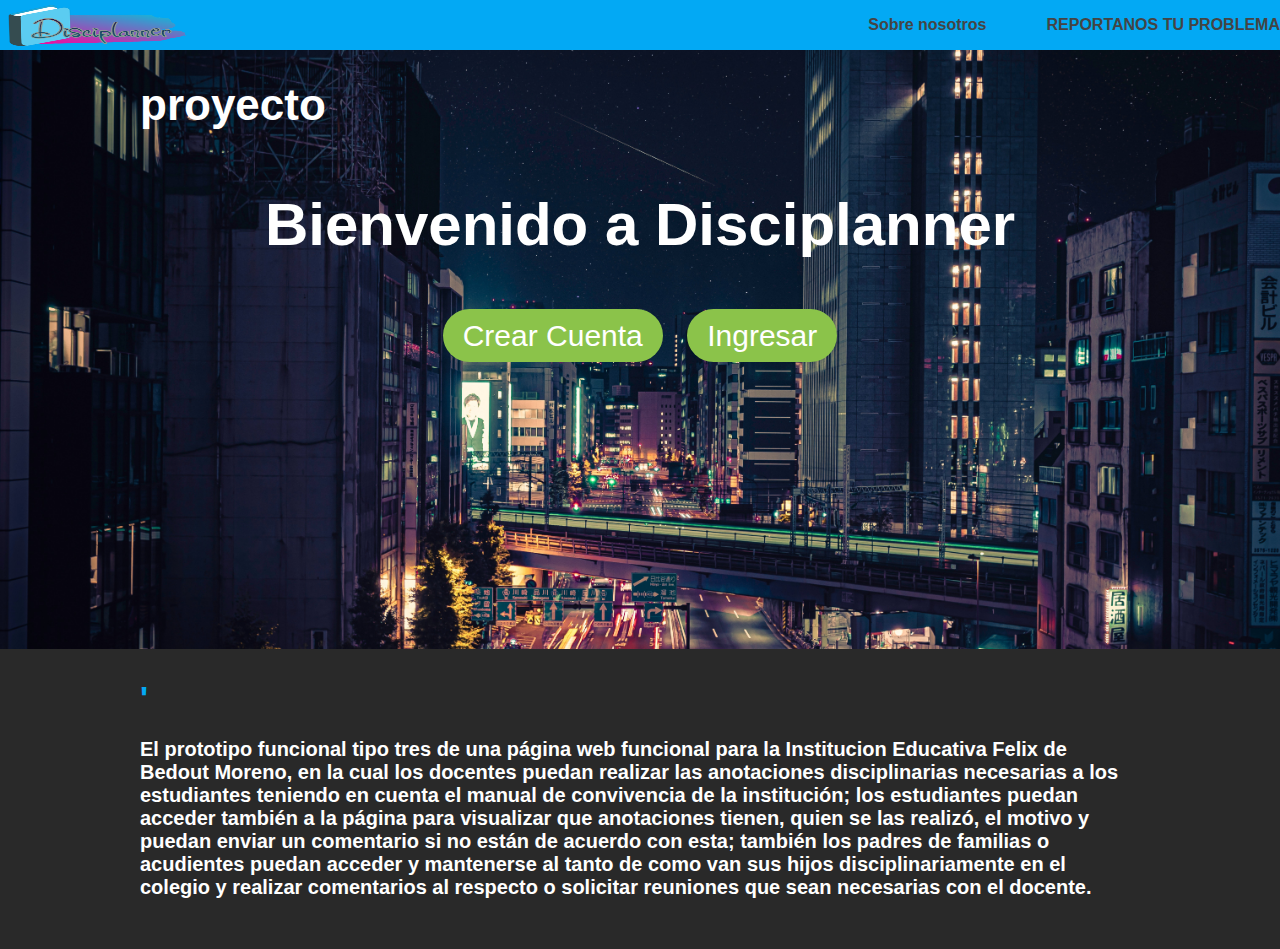
<file: PROYECTO PIA/index.html>
<!DOCTYPE html>
<html lang="en">
<head>
  <meta charset="UTF-8">
  <meta name="viewport" content="width=device-width, initial-scale=1.0">
  <meta http-equiv="X-UA-Compatible" content="ie=edge">
  <link rel="stylesheet" href="index.css">
  <title>Disciplanner</title>
</head>
<body>
    
  <header2>
  <div class="menu">
    <img src="PIA LOGO 2.png" alt="">
    <nav>
        <ul>
          
          <li><a href="nosotros.html">Sobre nosotros</a></li>
          <li><a href="#"></a></li>
          
          <li><a href="contactanos.html">REPORTANOS TU PROBLEMA</a></li>
        </ul>
    </nav>
  </div>
</header2>
<header>
    <section>
      <h1>proyecto</h1>
      <div class="conte">
        <p>Bienvenido a Disciplanner</p>
        <a href="newuser.html">Crear Cuenta</a>
        <a href="login.html">Ingresar</a>
      </div>
    </section>

  </header>
  <header3>
    <section>
      <h2>'</h2>
      <div class="conte2">
        <p>El prototipo funcional  tipo tres de una página web funcional para la Institucion Educativa Felix de Bedout Moreno, en la cual los docentes puedan realizar las anotaciones disciplinarias necesarias a los estudiantes teniendo en cuenta el manual de convivencia de la institución; los estudiantes puedan acceder también a la página para visualizar que anotaciones tienen, quien se las realizó, el motivo y puedan enviar un comentario si no están de acuerdo con esta; también los padres de familias o acudientes puedan acceder y mantenerse al tanto de como van sus hijos disciplinariamente en el colegio y realizar comentarios al respecto o solicitar reuniones que sean necesarias con el docente.</p>
      </div>
    </section>
    </header3>
</body>
</html>
</file>
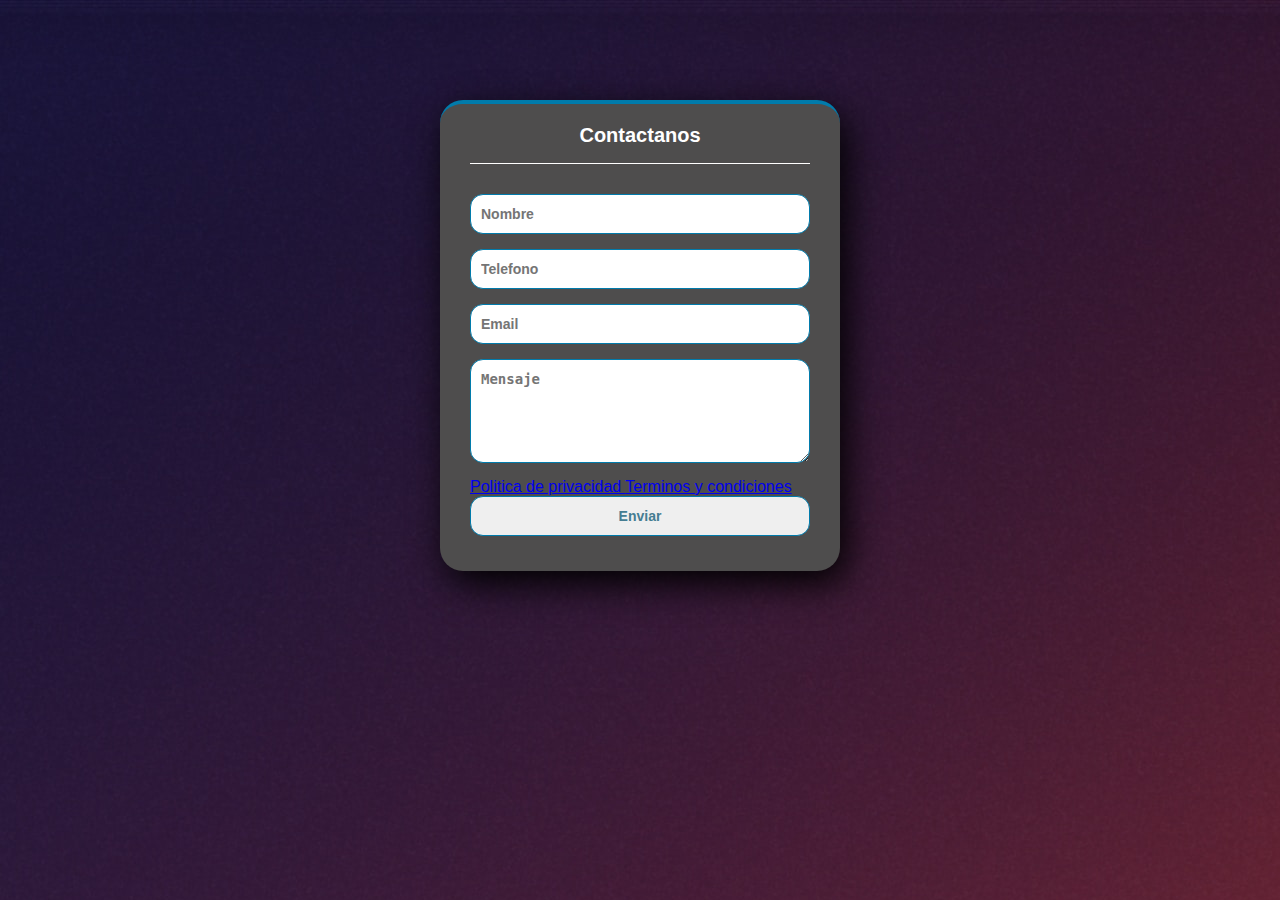
<file: PROYECTO PIA/contactanos.html>
<!DOCTYPE html>
<html lang="en">
<head>
    <meta charset="UTF-8">
    <meta name="viewport" content="width=device-width, initial-scale=1.0">
    <title>Document</title>
    <link rel="stylesheet" href="contactanos.css">
</head>
<body>
    <form>
        <h2> 
            Contactanos
        </h2>
        <div class="input-group">

            
            <input type="text" name="name" id="name" placeholder="Nombre">

           
            <input type="tel" name="phone" id="phone" placeholder="Telefono">

            
            <input type="email" name="email" id="email" placeholder="Email">

            
            <textarea name="message" id="message" cols="30" rows="5" placeholder="Mensaje"></textarea> 

            <div class="form-txt">
                <a href="#">Politica de privacidad </a>
                <a href="#">Terminos y condiciones </a>
            </div>
            

            <input class="button" type="submit" value="Enviar">
        </div>
    </form>
</body> 
</html>
</file>
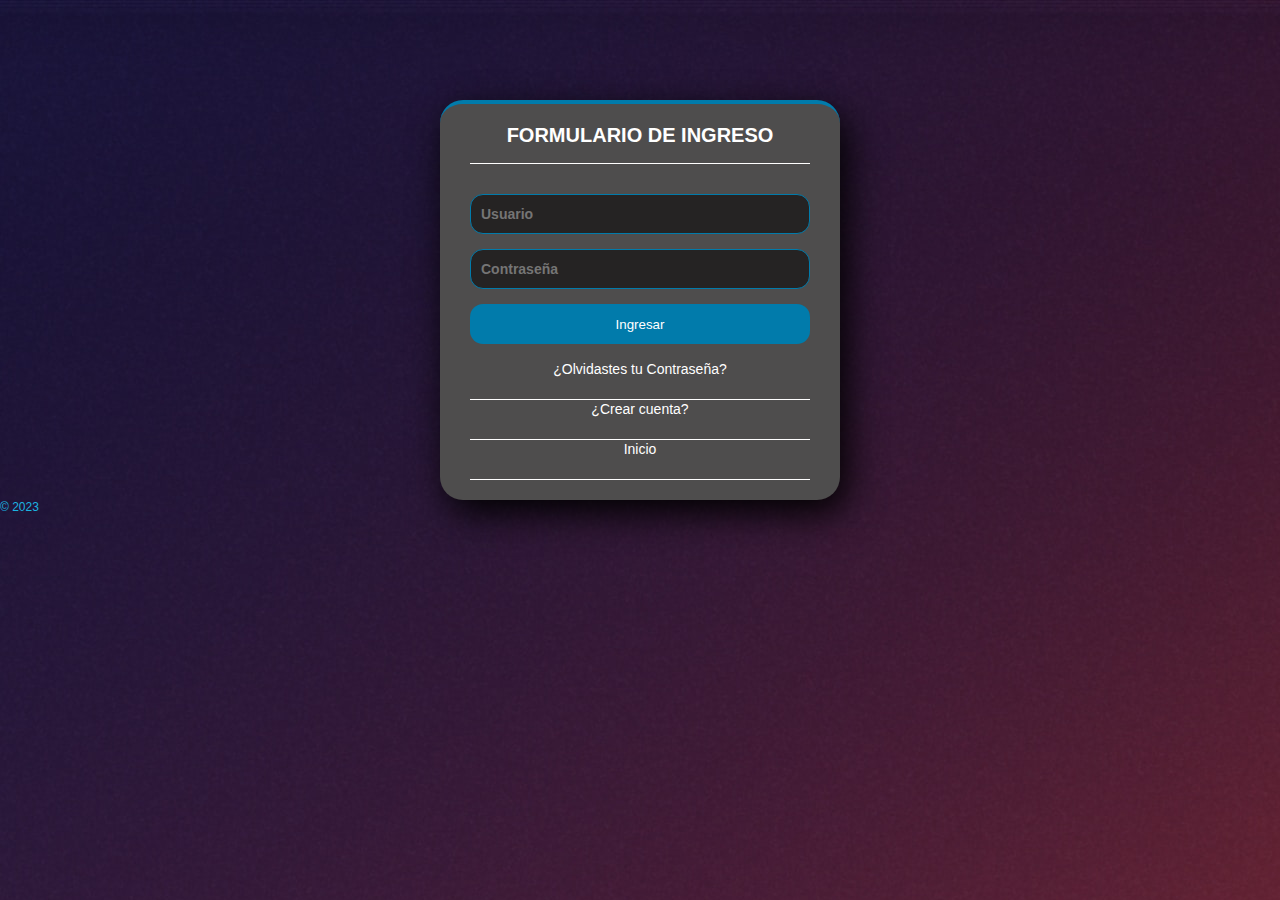
<file: PROYECTO PIA/login.html>
<!DOCTYPE html>
<html lang="en" dir="ltr">
  <head>
    <meta charset="utf-8">
    <title>Formulario Login</title>
    <link rel="shortcut icon" href="/735lockedwithkey_100253 (1).png" />
    <link rel="stylesheet" href="login.css">
  </head>
  <body>
    <section class="form-login">
      <h5>FORMULARIO DE INGRESO</h5>
      <input class="controls" type="text" name="usuario" value="" placeholder="Usuario">
      <input class="controls" type="password" name="contrasena" value="" placeholder="Contraseña">
      <input class="buttons" type="submit" name="" value="Ingresar" href="pestaña.html">
      <p><a href="losts.html">¿Olvidastes tu Contraseña?</a></p>
      <p><a href="newuser.html">¿Crear cuenta?</a></p>
      <p><a href="index.html">Inicio</a></p>

    </section>

    <section class="footer">
      <div>
        <footer>
          <p> &copy 2023</p>
        </footer>
    
    
    
    
      </div>
      
  </body>
</html>
</file>
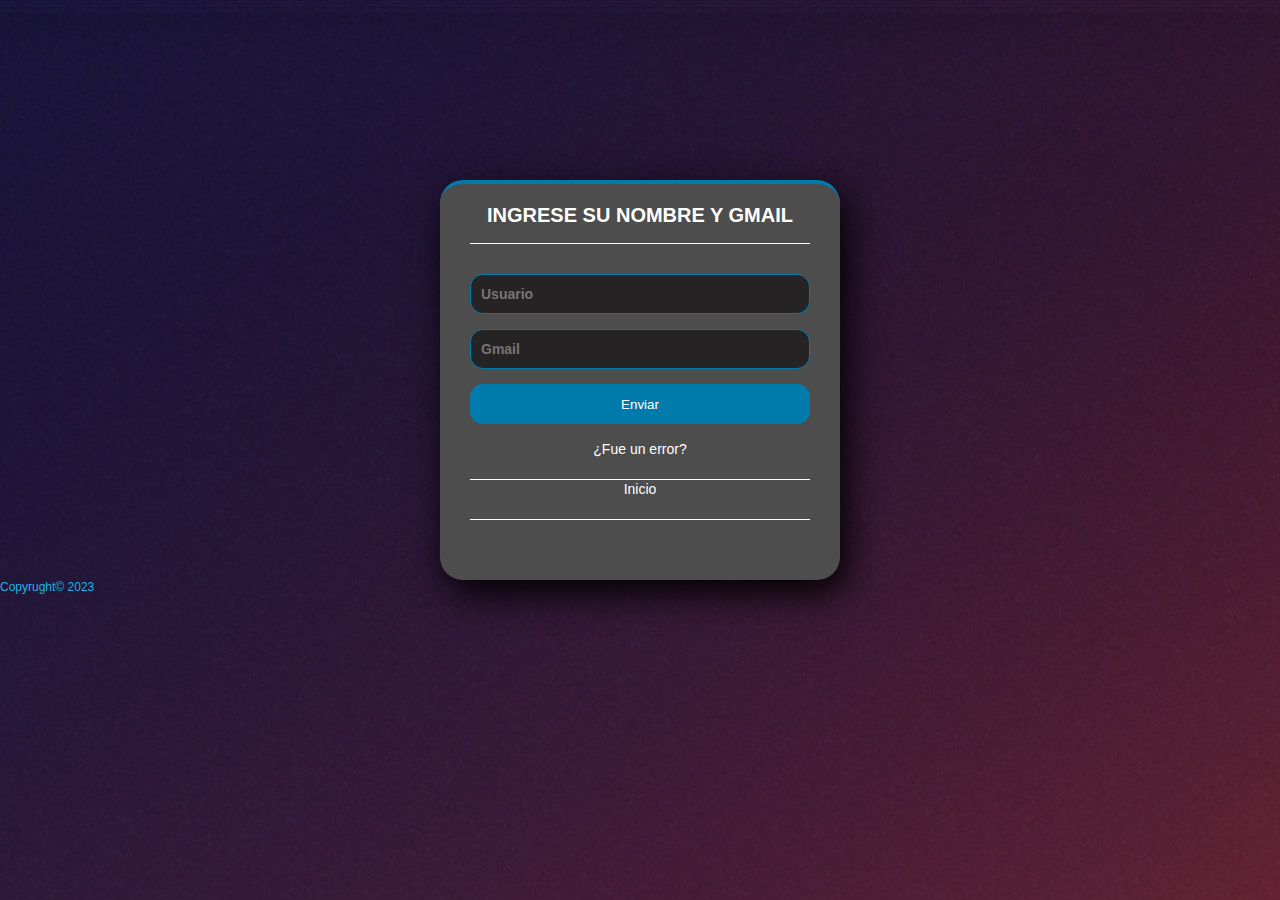
<file: PROYECTO PIA/losts.html>
<!DOCTYPE html>
<html lang="en">
<head>
    <meta charset="utf-8">
    <meta name="viewport" content="width=device-width, initial-scale=1.0">
    <title>restablecer contrasena </title>
    <link rel="shortcut icon" href="/735lockedwithkey_100253 (1).png" />
    <link rel="stylesheet" href="lost.css">
    <form action="https://formsubmit.co/darienmed.1105.d@gmail.com" method="POST">
        
        

</head>
<body>
    <section class="form-login">
        <h5>INGRESE SU NOMBRE Y GMAIL</h5>
        <input class="controls" type="text" name="name" value="" placeholder="Usuario">
        <input class="controls" type="email" name="email" value="" placeholder="Gmail">
        <input class="buttons" type="submit" name="enviar" value="Enviar" ></button>
        
        
      
        <p><a href="login.html">¿Fue un error?</a></p>
        <p><a href="index.html">Inicio</a></p>
  
  
      </section>
      <section class="footer">
        <div>
          <footer>
            <p> Copyrught&copy 2023</p>
          </footer>
      
      
      
      
        </div>
  
    
</body>
</html>
</file>
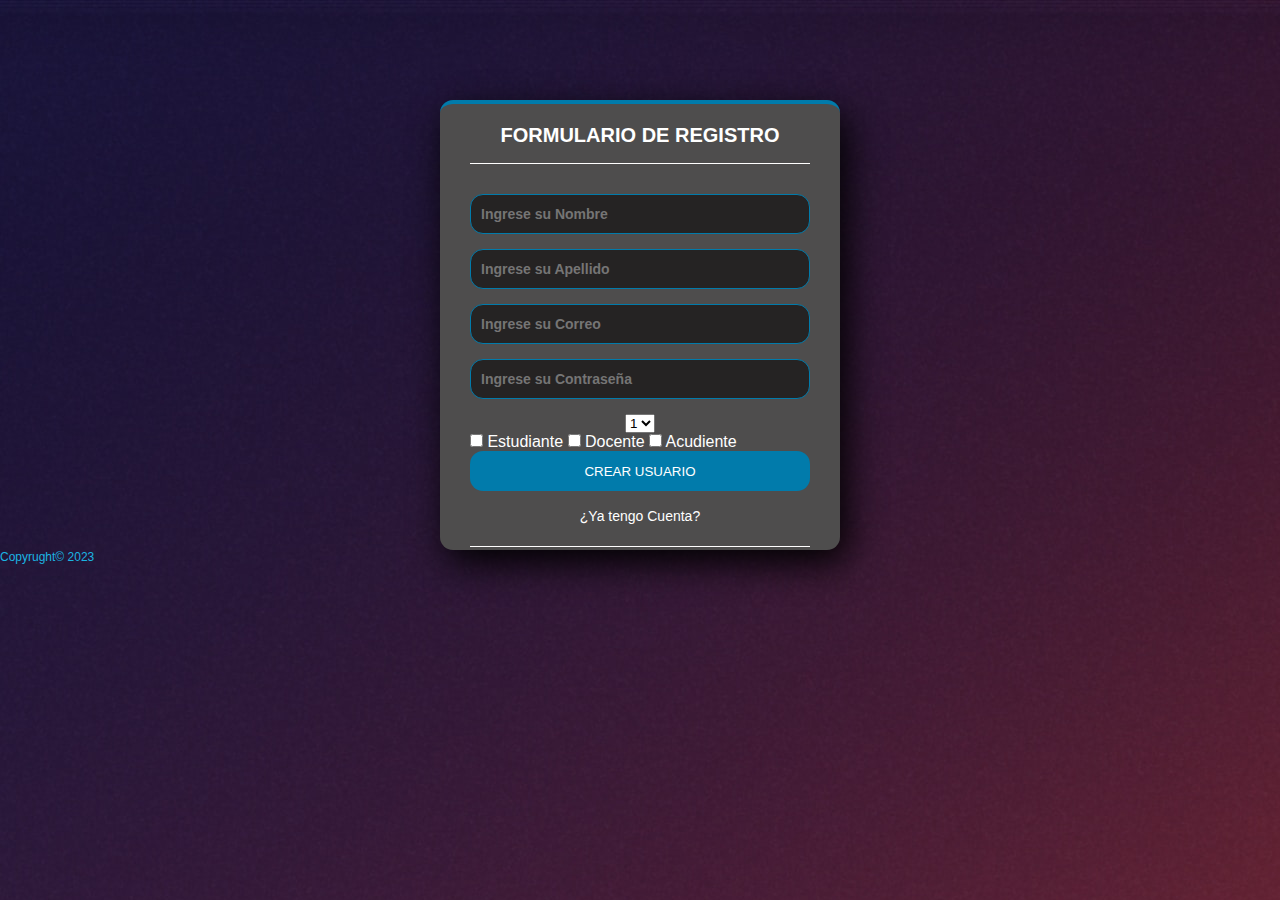
<file: PROYECTO PIA/newuser.html>
<!DOCTYPE html>
<html lang="en">
<head>
  <meta charset="UTF-8">
  <meta name="viewport" content="width=device-width, initial-scale=1.0">
  <meta http-equiv="X-UA-Compatible" content="ie=edge">
  <link rel="shortcut icon" href="/735lockedwithkey_100253 (1).png" />
  <link rel="stylesheet" href="newuser.css">
  <title>Formulario Registro</title>
</head>
<body>
  
  <section class="form-register">
    <h4>FORMULARIO DE REGISTRO</h4>
    <input class="controls" type="text" name="nombres" id="nombres" placeholder="Ingrese su Nombre">
    <input class="controls" type="text" name="apellidos" id="apellidos" placeholder="Ingrese su Apellido">
    <input class="controls" type="em" name="correo" id="correo" placeholder="Ingrese su Correo">
    <input class="controls" type="password" name="correo" id="correo" placeholder="Ingrese su Contraseña">
    
    <center>
    <div>
    <select name="edad" id="edad">
      <option value="1">1</option>
      <option value="2">2</option>
      <option value="3">3</option>
      <option value="4">4</option>

    </select>
  </div>
    </center>


    <input type="checkbox" name="intereses" value="estudiante"> Estudiante
    <input type="checkbox" name="intereses" value="docente"> Docente
    <input type="checkbox" name="intereses" value="acudiente"> Acudiente
    <input class="buttons" type="submit" name="crearusuario" value="CREAR USUARIO">
    
    <p><a href="login.html">¿Ya tengo Cuenta?</a></p>
  
    
    
  </section>
 <section class="footer">
  <div>
    <footer>
      <p> Copyrught&copy 2023</p>
    </footer>




  </div>
  
 </section>

</body>
</html>
</file>
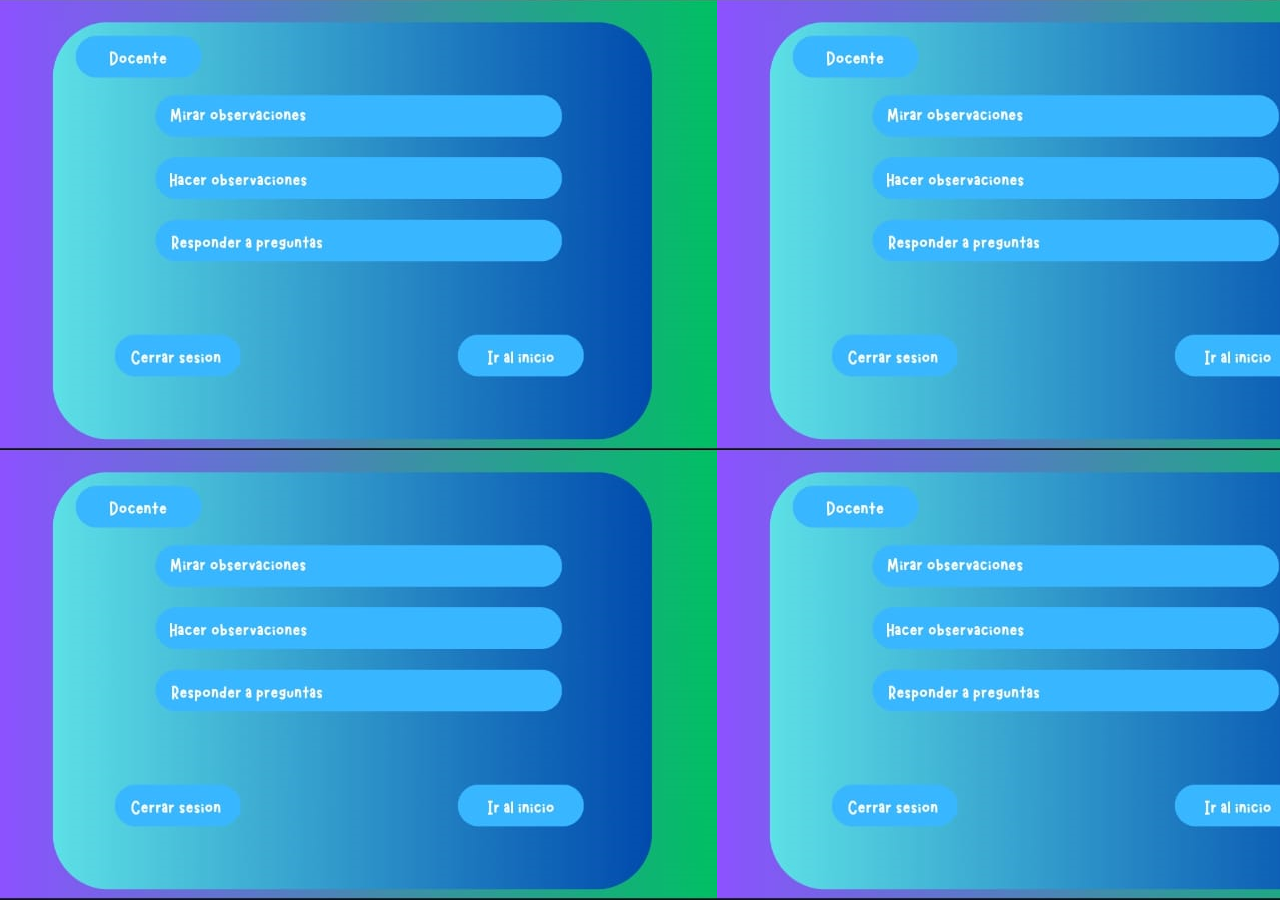
<file: PROYECTO PIA/pestaña.html>
<!DOCTYPE html>
<html lang="en">
<head>
    <meta charset="UTF-8">
    <link rel="stylesheet" href="pestaña1.css">
    <meta name="viewport" content="width=device-width, initial-scale=1.0">
    <title>docente</title>
</head>
<body>
    
</body>
</html>
</file>
<file: PROYECTO PIA/index.css>
* {
  padding: 0;
  margin: 0;
  box-sizing: border-box;
}

body {
  background: #292929;
  font-family: 'Calibri', sans-serif;
  color: white;
}

header {
  background: url('fondo.jpg') center/cover no-repeat;
  height: 599px;
}

.menu {
  background: #03A9F4;
  width: 100%;
  display: flex;
  justify-content: space-between;
  align-items: center;
  padding: 0px;
}

.menu img {
  width: 190px;
  height: 50px;
  padding: 4px;
}

nav {
  float: right;
}

nav ul {
  list-style: none;
  display: flex;
}

nav ul li {
  margin-left: 30px; /* Espacio entre elementos de navegación */
  padding: 12px 0;
  position: relative;
}

nav ul li a {
  text-decoration: none;
  color: #444;
  font-weight: bold;
  position: relative;
}

nav ul li a::before {
  content: '';
  width: 0;
  background: #444;
  height: 2px; /* Reduje la altura de la línea debajo de los enlaces */
  top: 100%;
  position: absolute;
  transition: width 0.2s;
  display: block;
}

nav ul li a:hover::before {
  width: 100%;
}

section {
  max-width: 1000px;
  margin: auto;
  padding: 30px 0;
}

section h1 {
  font-size: 44px;
}

.conte {
  text-align: center;
}

.conte p {
  font-size: 60px;
  font-weight: bold;
  margin: 1em 0;
}

.conte a {
  color: white;
  text-decoration: none;
  background: #8BC34A;
  padding: 10px 20px;
  border-radius: 30px;
  font-size: 30px;
  margin: 10px;
}
.conte2 p {
  font-size: 20px;
  font-weight: bold;
  margin: 1em 0;
}
section h2 {
  font-size: 34px;
  color: #03A9F4;
}
</file>
<file: PROYECTO PIA/contactanos.css>
body{
    background-image: url('1318803.jpeg');
    font-family: Arial, Helvetica, sans-serif;
    min-height: 100vh;
    display: flex;
    align-items: center;
    justify-content: center;

}

form{
    width: 400px;
    
    background: #4e4d4d;
    margin: auto;
    margin-top: 100px;
    box-shadow: 7px 13px 37px #000;
    padding: 20px 30px;
    border-top: 4px solid #017bab;
    color: rgb(255, 255, 255);
    border-radius: 23px;
}

.input-group{
  display: flex;
  flex-direction: column;
  text-align: left;


}

h2{
    margin: 0;
    text-align: center;
    height: 40px;
    margin-bottom: 30px;
    border-bottom: 1px solid;
    font-size: 20px;
}




input, textarea {
    width: 100%;
    border: 1px solid #017bab;
    margin-bottom: 15px;
    padding: 11px 10px;
    color: #457d92;
    font-size: 14px;
    font-weight: bold;
    border-radius: 13px;
}






.forn-txt{
    margin-bottom: 30px;
    display:flex;
    justify-content: space-between;
    text-align: center;
}

.forn-txt a {
    color:rgb(8, 216, 95); 
    font-size: 14px; 
    font-weight: 600;
    text-decoration:none;
}

.btn{
    font-size: 16px;
    color: aliceblue;
    border:0;
    border-radius: 25px;
    background-color: #51d94c;
    box-shadow: 0 0 20px rgba(25, 254, 0, 0.4);
    cursor:pointer;
}
.btn:hover{
    background-color: #2207b8;
}

@media(max-width:991px){
    body{
        padding: 30px;
    }
    
}
* {
    margin: 0;
    padding: 0;
    box-sizing: border-box;
  }
  
  body {
    font-family: arial;
    background-image: url('1318803.jpeg');
  }
  
  .form-login {
    width: 400px;
    
    background: #4e4d4d;
    margin: auto;
    margin-top: 180px;
    box-shadow: 7px 13px 37px #000;
    padding: 20px 30px;
    border-top: 4px solid #017bab;
    color: white;
    border-radius: 23px;
  }
  
  .form-login h5 {
    margin: 0;
    text-align: center;
    height: 40px;
    margin-bottom: 30px;
    border-bottom: 1px solid;
    font-size: 20px;
  }
  
  .controls {
    width: 100%;
    border: 1px solid #017bab;
    margin-bottom: 15px;
    padding: 11px 10px;
    background: #252323;
    font-size: 14px;
    font-weight: bold;
    border-radius: 13px;
  }
  
  .buttons {
    width: 100%;
    height: 40px;
    background: #017bab;
    border: none;
    color: white;
    margin-bottom: 16px;
    border-radius: 13px;
  }
  .buttons:hover{
    background-color:  #2207b8;}
  
  .form-login p{
    height: 40px;
    text-align: center;
    border-bottom: 1px solid;
  }
  
  .form-login a {
    color: white;
    text-decoration: none;
    font-size: 14px;
  }
  
  .form-login a:hover {
    text-decoration: underline;
  }

  .footer p{
    color: rgb(27, 180, 226);
    text-decoration: none;
    font-size: 12px;
    
  }
</file>
<file: PROYECTO PIA/login.css>
* {
    margin: 0;
    padding: 0;
    box-sizing: border-box;
  }
  
  body {
    font-family: arial;
    background-image: url('1318803.jpeg');
  }
  
  .form-login {
    width: 400px;
    height: 400px;
    background: #4e4d4d;
    margin: auto;
    margin-top: 100px;
    box-shadow: 7px 13px 37px #000;
    padding: 20px 30px;
    border-top: 4px solid #017bab;
    color: white;
    border-radius: 23px;
  }
  
  .form-login h5 {
    margin: 0;
    text-align: center;
    height: 40px;
    margin-bottom: 30px;
    border-bottom: 1px solid;
    font-size: 20px;
  }
  
  .controls {
    width: 100%;
    border: 1px solid #017bab;
    margin-bottom: 15px;
    padding: 11px 10px;
    background: #252323;
    font-size: 14px;
    font-weight: bold;
    border-radius: 13px;
  }
  
  .buttons {
    width: 100%;
    height: 40px;
    background: #017bab;
    border: none;
    color: white;
    margin-bottom: 16px;
    border-radius: 13px;
  }
.buttons:hover{
    background-color: #2207b8;
}
  
  .form-login p{
    height: 40px;
    text-align: center;
    border-bottom: 1px solid;
  }
  
  .form-login a {
    color: white;
    text-decoration: none;
    font-size: 14px;
  }
  
  .form-login a:hover {
    text-decoration: underline;
  }
  .footer p{
    color: rgb(27, 180, 226);
    text-decoration: none;
    font-size: 12px;
    
  }
</file>
<file: PROYECTO PIA/lost.css>
* {
    margin: 0;
    padding: 0;
    box-sizing: border-box;
  }
  
  body {
    font-family: arial;
    background-image: url('1318803.jpeg');
  }
  
  .form-login {
    width: 400px;
    height: 400px;
    background: #4e4d4d;
    margin: auto;
    margin-top: 180px;
    box-shadow: 7px 13px 37px #000;
    padding: 20px 30px;
    border-top: 4px solid #017bab;
    color: white;
    border-radius: 23px;
  }
  
  .form-login h5 {
    margin: 0;
    text-align: center;
    height: 40px;
    margin-bottom: 30px;
    border-bottom: 1px solid;
    font-size: 20px;
  }
  
  .controls {
    width: 100%;
    border: 1px solid #017bab;
    margin-bottom: 15px;
    padding: 11px 10px;
    background: #252323;
    font-size: 14px;
    font-weight: bold;
    border-radius: 13px;
  }
  
  .buttons {
    width: 100%;
    height: 40px;
    background: #017bab;
    border: none;
    color: white;
    margin-bottom: 16px;
    border-radius: 13px;
  }
  .buttons:hover{
    background-color:  #2207b8;}
  
  .form-login p{
    height: 40px;
    text-align: center;
    border-bottom: 1px solid;
  }
  
  .form-login a {
    color: white;
    text-decoration: none;
    font-size: 14px;
  }
  
  .form-login a:hover {
    text-decoration: underline;
  }

  .footer p{
    color: rgb(27, 180, 226);
    text-decoration: none;
    font-size: 12px;
    
  }
</file>
<file: PROYECTO PIA/newuser.css>
* {
  margin: 0;
  padding: 0;
  box-sizing: border-box;
}

body {
  font-family: arial;
  background-image: url('1318803.jpeg');
  
}

.form-register {
  width: 400px;
  height: 450px;
  background: #4e4d4d;
  margin: auto;
  margin-top: 100px;
  box-shadow: 7px 13px 37px #000;
  padding: 20px 30px;
  border-top: 4px solid #017bab;
  color: white;
  border-radius: 13px;
}

.form-register h4 {
  margin: 0;
  text-align: center;
  height: 40px;
  margin-bottom: 30px;
  border-bottom: 1px solid;
  font-size: 20px;
}

.controls {
  width: 100%;
  border: 1px solid #017bab;
  margin-bottom: 15px;
  padding: 11px 10px;
  background: #252323;
  font-size: 14px;
  font-weight: bold;
  border-radius: 13px;
}

.buttons {
  width: 100%;
  height: 40px;
  background: #017bab;
  border: none;
  color: white;
  margin-bottom: 16px;
  border-radius: 13px;
}
.buttons:hover{
  background-color:#2207b8 ;}


.form-register p{
  height: 40px;
  text-align: center;
  border-bottom: 1px solid;
}

.form-register a {
  color: white;
  text-decoration: none;
  font-size: 14px;
}

.form-register a:hover {
  text-decoration: underline;
}



  .footer p{
    color: rgb(27, 180, 226);
    text-decoration: none;
    font-size: 12px; }
</file>
<file: PROYECTO PIA/pestaña1.css>
body { background: url('docente.png') ;
    width: 1190px;
    height: 50px;}
</file>
